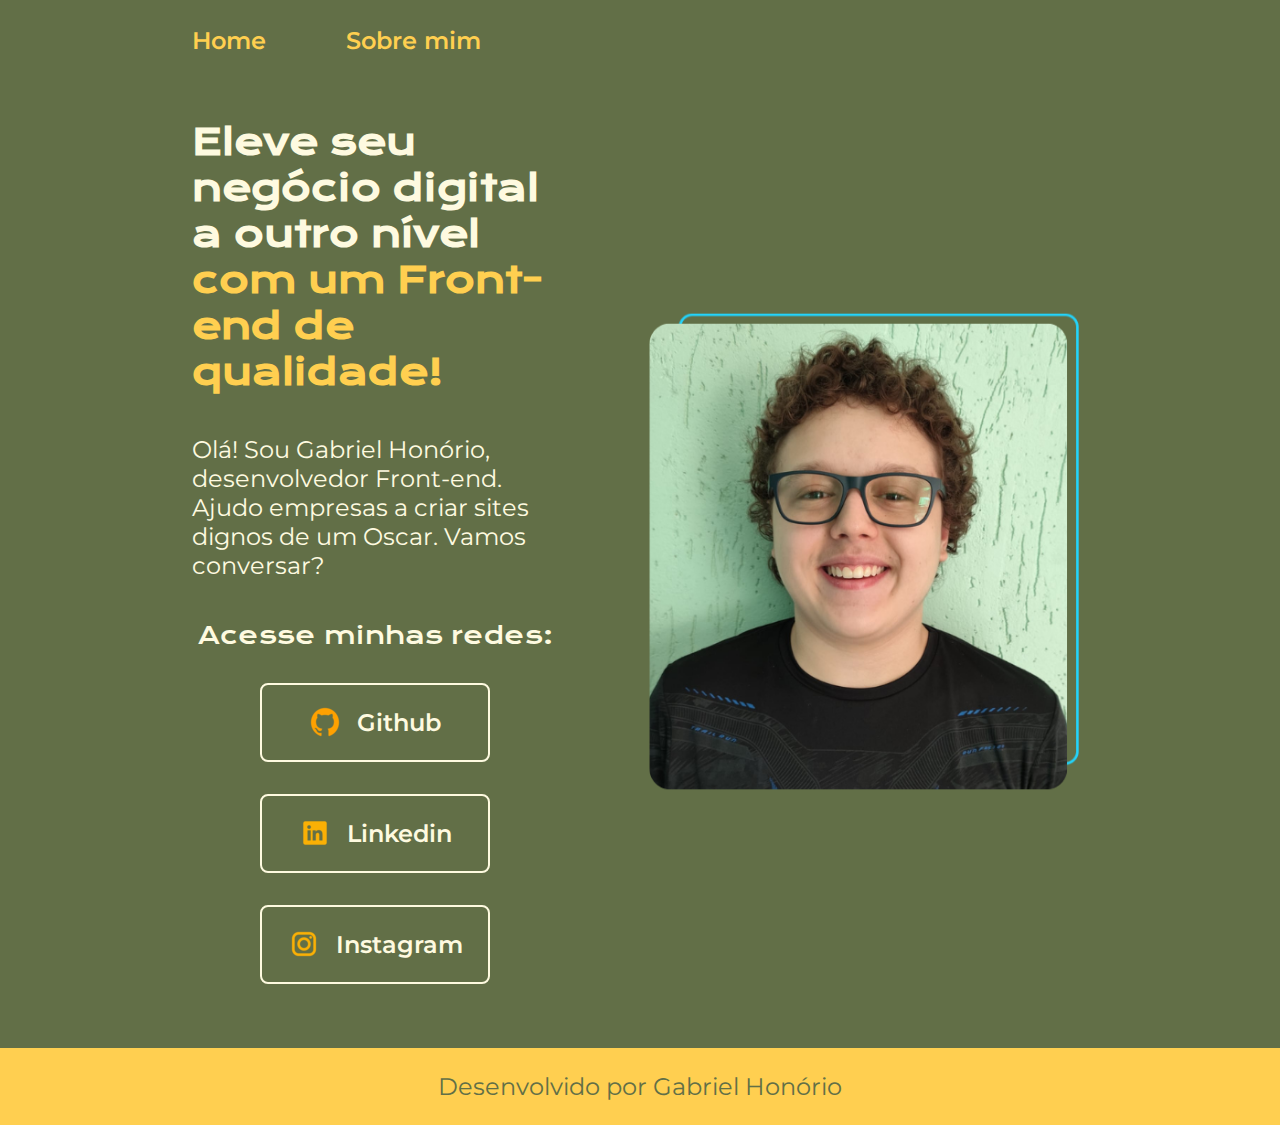
<file: index.html>
<!DOCTYPE html>
<html lang="pt-br">
<head>
    <meta charset="UTF-8">
    <meta http-equiv="X-UA-Compatible" content="IE=edge">
    <meta name="viewport" content="width=device-width, initial-scale=1.0">
    <link rel="stylesheet" href="styles/styles.css">
    <title>Home</title>
</head>
<body>
    <header class="cabecalho">
        <nav class="menu_cabecalho">
            <a class="menu_link" href="index.html">Home</a>
            <a class="menu_link" href="sobre-mim.html">Sobre mim</a>
        </nav>
    </header>
    <main id="container">
        <section id="setor">
            <h1 class="titulo">Eleve seu negócio digital a outro nível <strong class="Texto-topzera">com um Front-end de qualidade!</h1></strong>
            <p class="texto">Olá! Sou Gabriel Honório, desenvolvedor Front-end. Ajudo empresas a criar sites dignos de um Oscar. Vamos conversar?</p>
            <div class="apresentacao_links">
                <h2 class="titulo_do_links">Acesse minhas redes:</h2>
                <a href="https://github.com/GabrielHSdosAnjos" target="_blank" class="links">
                    <img src="assets/icone github amarelo.png" alt="" >
                    Github</a>
                <a href="https://www.linkedin.com/in/gabriel-dos-anjos-b10848209/" target="_blank" class="links">
                    <img src="assets/icone linkedin amarelo.png" alt="">
                    Linkedin</a>
                <a href="https://www.instagram.com/gabrieldosanjos28?igsh=dGp4YzVvcGtrcmZv" target="_blank" class="links">
                    <img src="assets/icone instagram amarelo.png" alt="">
                    Instagram</a>
            </div>
        </section>
        <img class="foto_perfil" src="assets/FOTO DE PERFIL.png" alt="imagem">
    </main>

    <footer id="rodape">
        <p>Desenvolvido por Gabriel Honório</p>
    </footer>
</body>
</html>
</file>
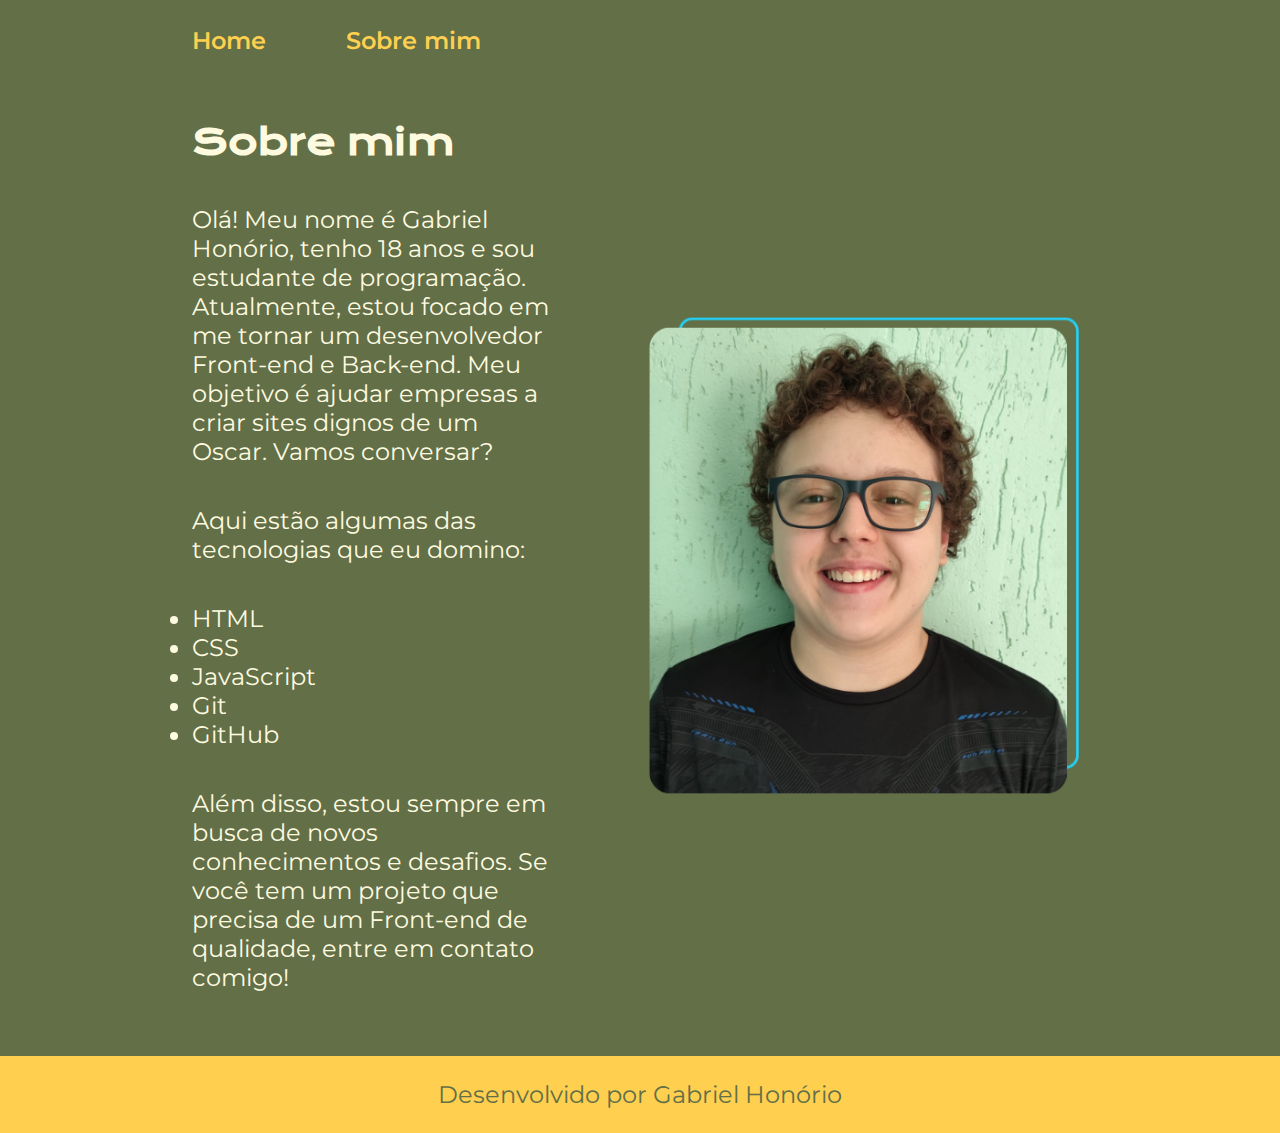
<file: sobre-mim.html>
<!DOCTYPE html>
<html lang="pt-br">
<head>
    <meta charset="UTF-8">
    <meta http-equiv="X-UA-Compatible" content="IE=edge">
    <meta name="viewport" content="width=device-width, initial-scale=1.0">
    <link rel="stylesheet" href="styles/styles.css">
    <title>Sobre mim</title>

</head>
<body>
    <header class="cabecalho">
        <nav class="menu_cabecalho">
            <a class="menu_link" href="index.html">Home</a>
            <a class="menu_link" href="sobre-mim.html">Sobre mim</a>
        </nav>
    </header>
    <main id="container">
        <section id="setor">
        <h1 class="titulo">Sobre mim</h1>
        <p class="texto">Olá! Meu nome é Gabriel Honório, tenho 18 anos e sou estudante de programação. Atualmente, estou focado em me tornar um desenvolvedor Front-end e Back-end. Meu objetivo é ajudar empresas a criar sites dignos de um Oscar. Vamos conversar?</p>
        <p class="texto">Aqui estão algumas das tecnologias que eu domino:</p>
        <ul class="texto">
            <li>HTML</li>
            <li>CSS</li>
            <li>JavaScript</li>
            <li>Git</li>
            <li>GitHub</li>
        </ul>
        <p class="texto">Além disso, estou sempre em busca de novos conhecimentos e desafios. Se você tem um projeto que precisa de um Front-end de qualidade, entre em contato comigo!</p>
    </section>
        <img class="foto_perfil" src="assets/FOTO DE PERFIL.png" alt="imagem">
    </main>
    <footer id="rodape">
        <p>Desenvolvido por Gabriel Honório</p>
    </footer>
</body>
</html>
</file>
<file: styles/styles.css>
@import url('https://fonts.googleapis.com/css2?family=Krona+One&family=Montserrat:ital,wght@0,100..900;1,100..900&display=swap');


:root{
    /*Cores*/
    --cor-primaria: #626F47;
    --cor-secundaria: #FEFAE0;
    --cor-terciaria: #FFCF50;
    --cor-hover:#A4B465;
    /*Fontes*/
    --fonte-principal:"Krona One", sans-serif;
    --fonte-secundaria:"Montserrat", sans-serif;
}




*{
    padding: 0;
    margin: 0;
    
}


body{
    background-color: var(--cor-primaria);
    color: var(--cor-secundaria);
    box-sizing: content-box;
}


.Texto-topzera{
    color: var(--cor-terciaria);
}

.imagem{
    width: 488px;
    height: 550px;
    top: 235px;
    left: 1030px;
    border: 1px;

}

#container{
    padding:5% 15%;
    display: flex;
    align-items: center;
    justify-content: space-between;
    gap: 82px;
}


#setor{
    width:50%;
    display: flex ;
    flex-direction: column;
    gap:40px;

}



.titulo{
    font-size: 2.25rem;
    font-family: var(--fonte-principal);
}

.texto{
    font-size: 1.5rem;
    font-family: var(--fonte-secundaria);
}

.apresentacao_links{
    display: flex;
    justify-content: space-between;
    flex-direction: column;
    align-items: center;
    gap: 2rem ;
    

}

.links {
    width: 50%;
    border: 2px solid var(--cor-secundaria);
    border-radius: 8px;
    font-size: 1.5rem;
    font-weight: 600;
    padding: 21.5px;
    text-decoration: none;
    color: var(--cor-secundaria);
    font-family: var(--fonte-secundaria);
    display: flex;
    justify-content: center;
    align-items: center;
    gap: 16px;
}
.titulo_do_links{
    font-family: var(--fonte-principal);
    font-weight: 400;
    font-size: 1.5rem;

}



.links:hover{
    background-color: var(--cor-hover);
    color: var(--cor-primaria);
    transition: 0.5s;
}





#rodape{
    padding: 24px;
    color: var(--cor-primaria);
    background-color: var(--cor-terciaria);
    text-align: center;
    justify-content: center;
    font-family: var(--fonte-secundaria);
    font-size: 1.5rem;
    font-weight: 400;
}

.cabecalho{
    padding: 2% 0% 0% 15%;
}

.menu_link{
    font-family:var(--fonte-secundaria);
    font-weight: 600;
    font-size: 1.5rem;
    color: var(--cor-terciaria);
    text-decoration: none;


}

.menu_cabecalho{
    display: flex;
    gap: 80px;
}


.foto_perfil{
    width: 50%;

}

@media(max-width:768px ){
    .cabecalho{
        padding: 10%;
    }
    .menu_cabecalho{
        flex-direction: column;
        gap: 20px;
        align-items: center;

    }
    #container{
        flex-direction: column-reverse;   
        padding: 5%; 
        align-items: center;
    }
    .setor{
        width: auto;
    }
    .foto_perfil {
        width: 80%;
        margin-bottom: 20px;
    }
    .links{
        width: 80%;
        font-size: 1.25rem;
    }
    .titulo {
        font-size: 1.75rem;
        text-align: center;
    }
    
    .texto {
        font-size: 1.25rem;
        text-align: center;
    }
}
</file>
